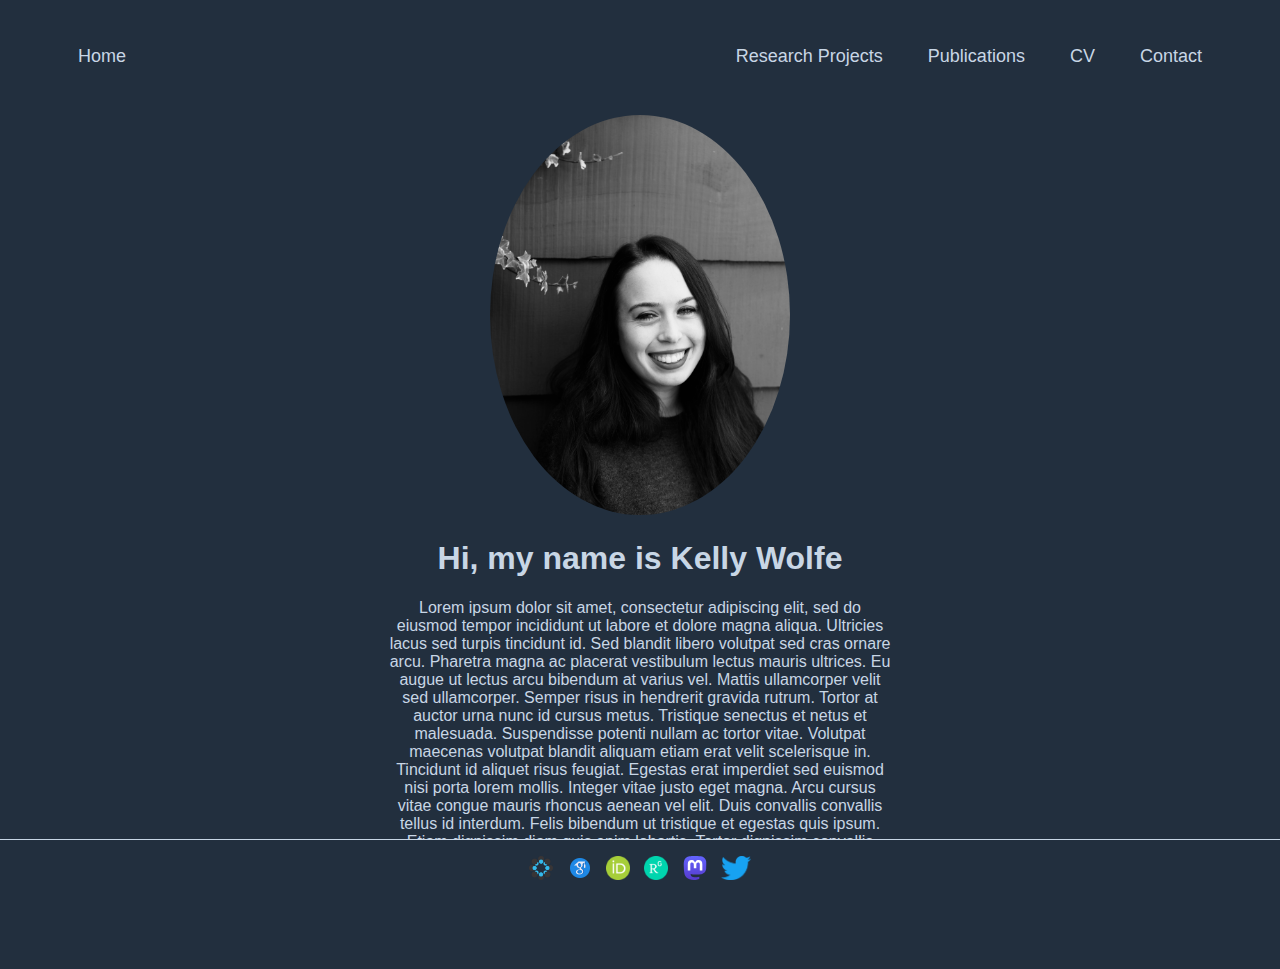
<file: index.html>
<!DOCTYPE html>
<html>
    <link rel="stylesheet" href="style.css">
    <body>
        <div class="navigation-bar header">
            <ul class="links pull-left">
                <li>
                    <a href="index.html">Home</a>
                </li>
            </ul>
            <ul class="links pull-right">
                <li>
                    <a href="research.html">Research Projects</a>
                </li>
                <li >
                    <a href="publications.html">Publications</a>
                </li>
                <li>
                    <a href="cv.html">CV</a>
                </li>
                <li>
                    <a href="contact.html">Contact</a>
                </li>
            </ul>
            <div class="clearfix"></div>
        </div>
        <div class="main-container">
            <img class="oval" height="400px" src="images/profilepic.jpg" alt="Kelly Wolfe" title="Kelly Wolfe" />
            <h1>Hi, my name is Kelly Wolfe</h1>
            <p>
                Lorem ipsum dolor sit amet, consectetur adipiscing elit, sed do eiusmod tempor incididunt ut labore et dolore magna aliqua. Ultricies lacus sed turpis tincidunt id. Sed blandit libero volutpat sed cras ornare arcu. Pharetra magna ac placerat vestibulum lectus mauris ultrices. Eu augue ut lectus arcu bibendum at varius vel. Mattis ullamcorper velit sed ullamcorper. Semper risus in hendrerit gravida rutrum. Tortor at auctor urna nunc id cursus metus. Tristique senectus et netus et malesuada. Suspendisse potenti nullam ac tortor vitae. Volutpat maecenas volutpat blandit aliquam etiam erat velit scelerisque in. Tincidunt id aliquet risus feugiat. Egestas erat imperdiet sed euismod nisi porta lorem mollis. Integer vitae justo eget magna. Arcu cursus vitae congue mauris rhoncus aenean vel elit. Duis convallis convallis tellus id interdum. Felis bibendum ut tristique et egestas quis ipsum. Etiam dignissim diam quis enim lobortis. Tortor dignissim convallis aenean et tortor at risus viverra.
            </p>
        </div>
     
    </body>
    <footer>
        <div class="profile-bar">
            <ul class="links">
                <li>
                    <a href="https://osf.io/m2ctv/" target="_blank">
                        <img src="images/osf.png" title="Open Science Framework">
                    </a>
                </li>
                <li>
                    <a href="https://scholar.google.com/citations?user=ESE1R_oAAAAJ" target="_blank">
                        <img src="images/gs.png" title="Google Scholar">
                    </a>
                </li>
                <li>
                    <a href="https://orcid.org/0000-0002-4077-6415" target="_blank">
                        <img src="images/orcid.png" title="Orcid">
                    </a>
                </li>
                <li>
                    <a href="https://www.researchgate.net/profile/Kelly-Wolfe-2" target="_blank">
                        <img src="images/rg.png" title="Research Gate">
                    </a>
                </li>
                <li>
                    <a href="https://mastodon.scot/@kellywolfe" target="_blank">
                        <img  src="images/mastodon.svg" title="Mastadon">
                    </a>
                </li>
                <li>
                    <a href="https://twitter.com/kellywolfepsych" target="_blank">
                        <img  src="images/twitter.png" title="Twitter">
                    </a>
                </li>
            </ul>
        </div>
    </footer>
</html>
</file>
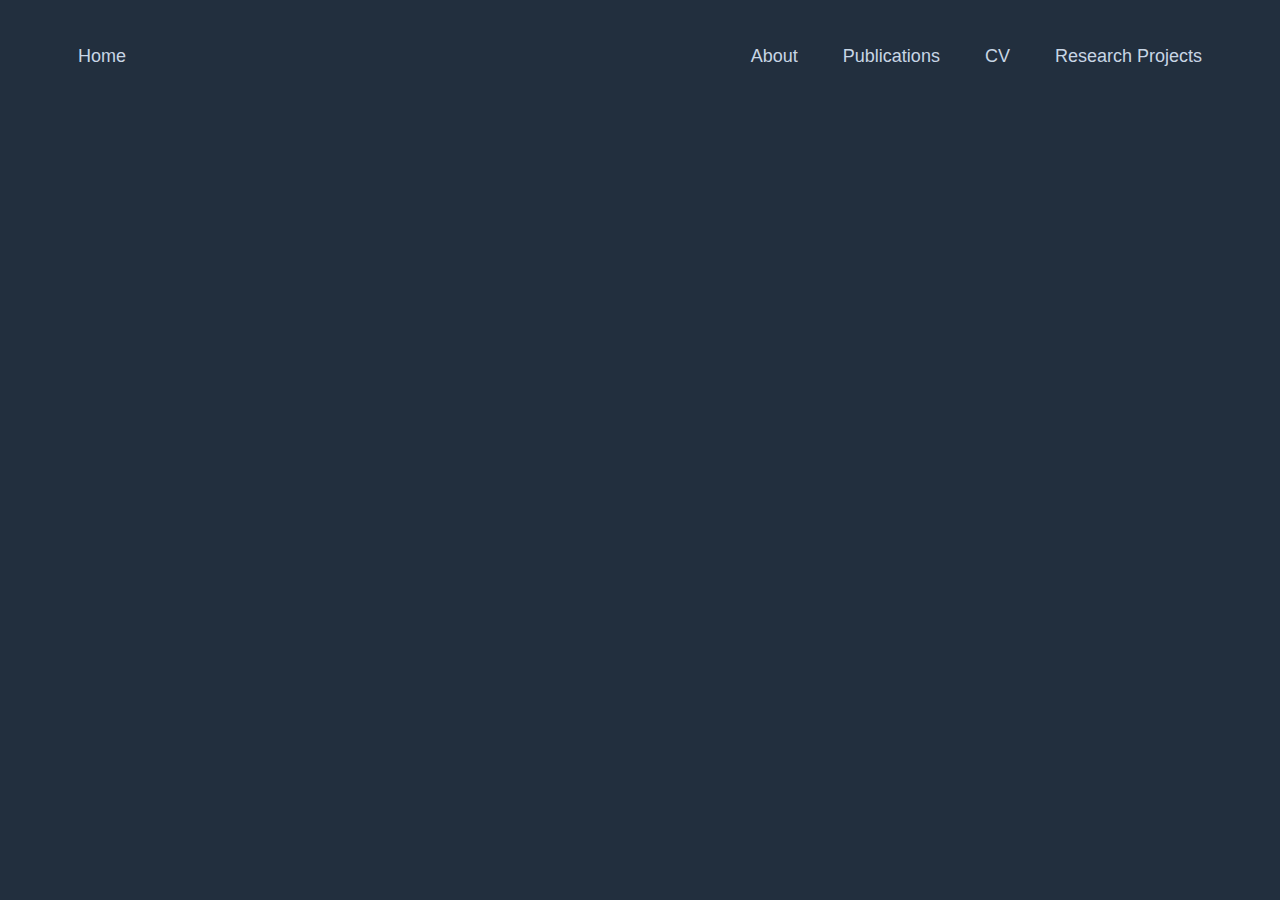
<file: about.html>
<link rel="stylesheet" href="style.css">
<body>
    <div class="navigation-bar header">
        <ul class="links pull-left">
            <li>
                <a href="index.html">Home</a>
            </li>
        </ul>
        <ul class="links pull-right">
            <li>
                <a href="about.html">About</a>
            </li>
            <li >
                <a href="publications.html">Publications</a>
            </li>
            <li>
                <a href="cv.html">CV</a>
            </li>
            <li>
                <a href="research.html">Research Projects</a>
            </li>
        </ul>
        <div class="clearfix"></div>
    </div>
</body>
</file>
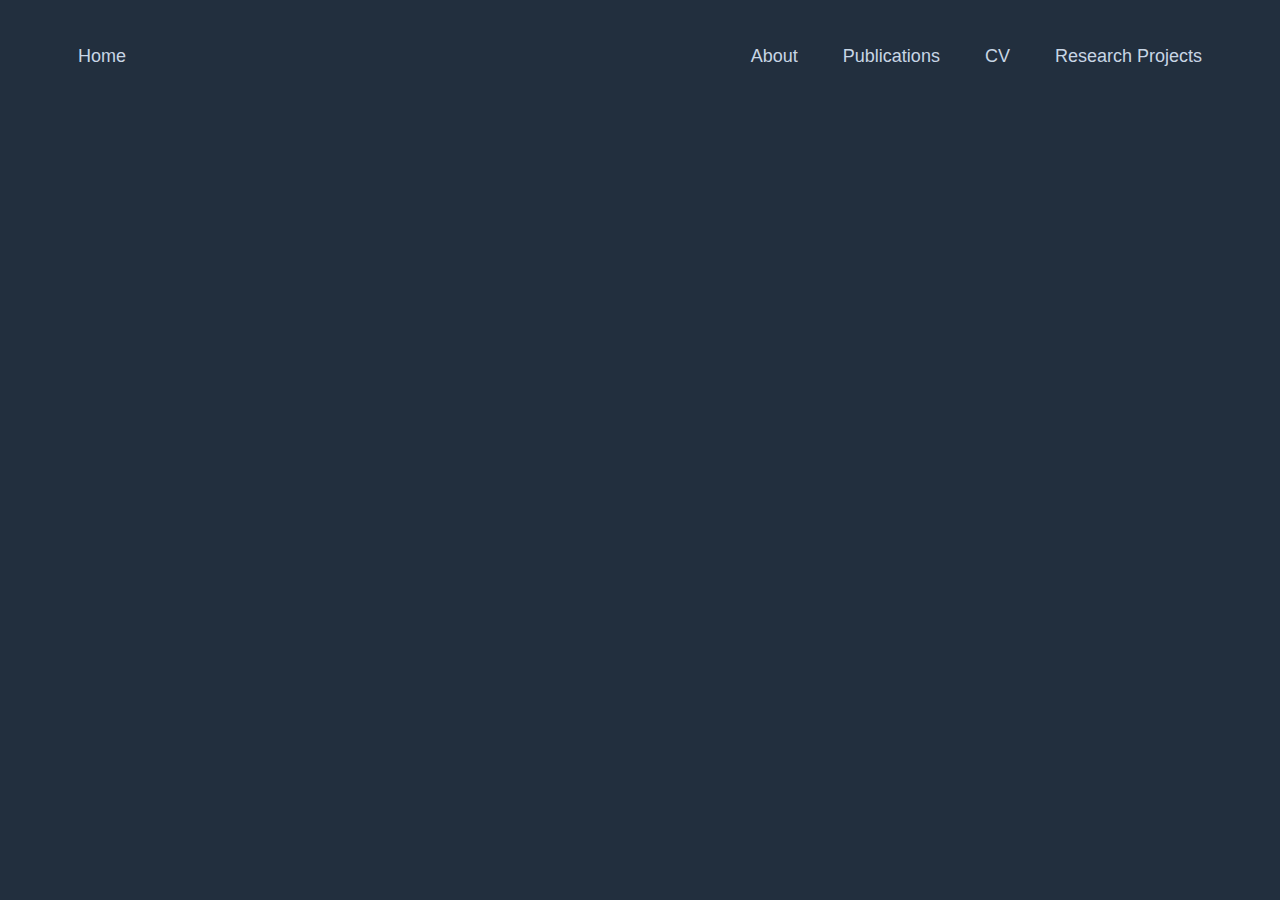
<file: cv.html>
<link rel="stylesheet" href="style.css">
<body>
    <div class="navigation-bar header">
        <ul class="links pull-left">
            <li>
                <a href="index.html">Home</a>
            </li>
        </ul>
        <ul class="links pull-right">
            <li>
                <a href="about.html">About</a>
            </li>
            <li >
                <a href="publications.html">Publications</a>
            </li>
            <li>
                <a href="cv.html">CV</a>
            </li>
            <li>
                <a href="research.html">Research Projects</a>
            </li>
        </ul>
        <div class="clearfix"></div>
    </div>
</body>
</file>
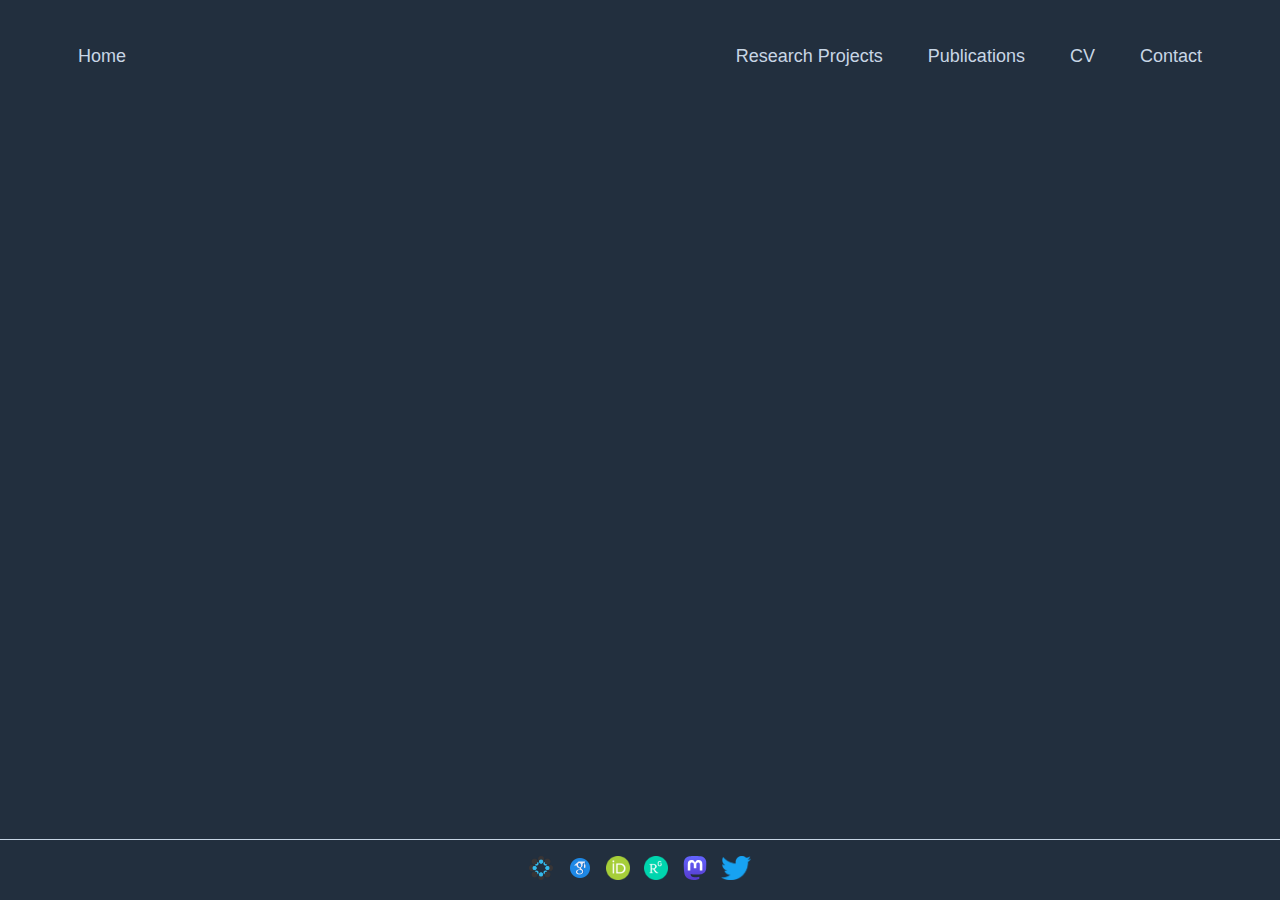
<file: publications.html>
<!DOCTYPE html>
<html>
    <link rel="stylesheet" href="style.css">
    <body>
        <div class="navigation-bar header">
            <ul class="links pull-left">
                <li>
                    <a href="index.html">Home</a>
                </li>
            </ul>
            <ul class="links pull-right">
                <li>
                    <a href="research.html">Research Projects</a>
                </li>
                <li >
                    <a href="publications.html">Publications</a>
                </li>
                <li>
                    <a href="cv.html">CV</a>
                </li>
                <li>
                    <a href="contact.html">Contact</a>
                </li>
            </ul>
            <div class="clearfix"></div>
        </div>
    </body>
    <footer>
        <div class="profile-bar">
            <ul class="links">
                <li>
                    <a href="https://osf.io/m2ctv/" target="_blank">
                        <img src="images/osf.png" title="Open Science Framework">
                    </a>
                </li>
                <li>
                    <a href="https://scholar.google.com/citations?user=ESE1R_oAAAAJ" target="_blank">
                        <img src="images/gs.png" title="Google Scholar">
                    </a>
                </li>
                <li>
                    <a href="https://orcid.org/0000-0002-4077-6415" target="_blank">
                        <img src="images/orcid.png" title="Orcid">
                    </a>
                </li>
                <li>
                    <a href="https://www.researchgate.net/profile/Kelly-Wolfe-2" target="_blank">
                        <img src="images/rg.png" title="Research Gate">
                    </a>
                </li>
                <li>
                    <a href="https://mastodon.scot/@kellywolfe" target="_blank">
                        <img  src="images/mastodon.svg" title="Mastadon">
                    </a>
                </li>
                <li>
                    <a href="https://twitter.com/kellywolfepsych" target="_blank">
                        <img  src="images/twitter.png" title="Twitter">
                    </a>
                </li>
            </ul>
        </div>
    </footer>   
</html>
</file>
<file: style.css>
:root {
    --main-bg-color: #222f3e;
    --main-text-color: #c8d6e5;
    --main-text-highlight-color: #f9fafc;
  }

body{
    font-family: 'Gill Sans', 'Gill Sans MT', 'Calibri', 'Trebuchet MS', sans-serif;
    font-size: 16px;
    background-color: var(--main-bg-color);
    color: var(--main-text-color);
    margin-bottom: 100px;
}

footer{
    position: fixed;
    bottom: 0;
    background-color: var(--main-bg-color);
    left: 0;
    width: 100%;
    border-top: 1px solid var(--main-text-color);
    text-align: center;
}

a {
    text-decoration: none;
    color: var(--main-text-color)
}

a:active, a:hover {
    color: var(--main-text-highlight-color);
}
a:visited{
    text-emphasis: none;
}

.header{
    font-size: 18px;
}

.navigation-bar{
    margin-bottom: 10px;
    padding: 15px 50px;
}

        .navigation-bar .links li{
            padding: 5px 20px;
        }

.links{
    list-style: none;
    padding: 0;
}
.links li {
    display: inline-block;
    cursor: pointer;
}

.main-container{
    width: 40%;
    margin: 0 auto;
    text-align: center;
}

.profile-bar .links li{
    padding: 0 5px;
}

.profile-bar img{
    height: 24px;
}

.profile-info {
    width: 50%;
}

.pull-left{
    float: left;
}

.pull-right{
    float:right;
}

.text-center{
    text-align: center;
}

.clearfix {
    clear: both;
}

.oval {
    border-radius: 50%;
    border: none;
}
</file>
